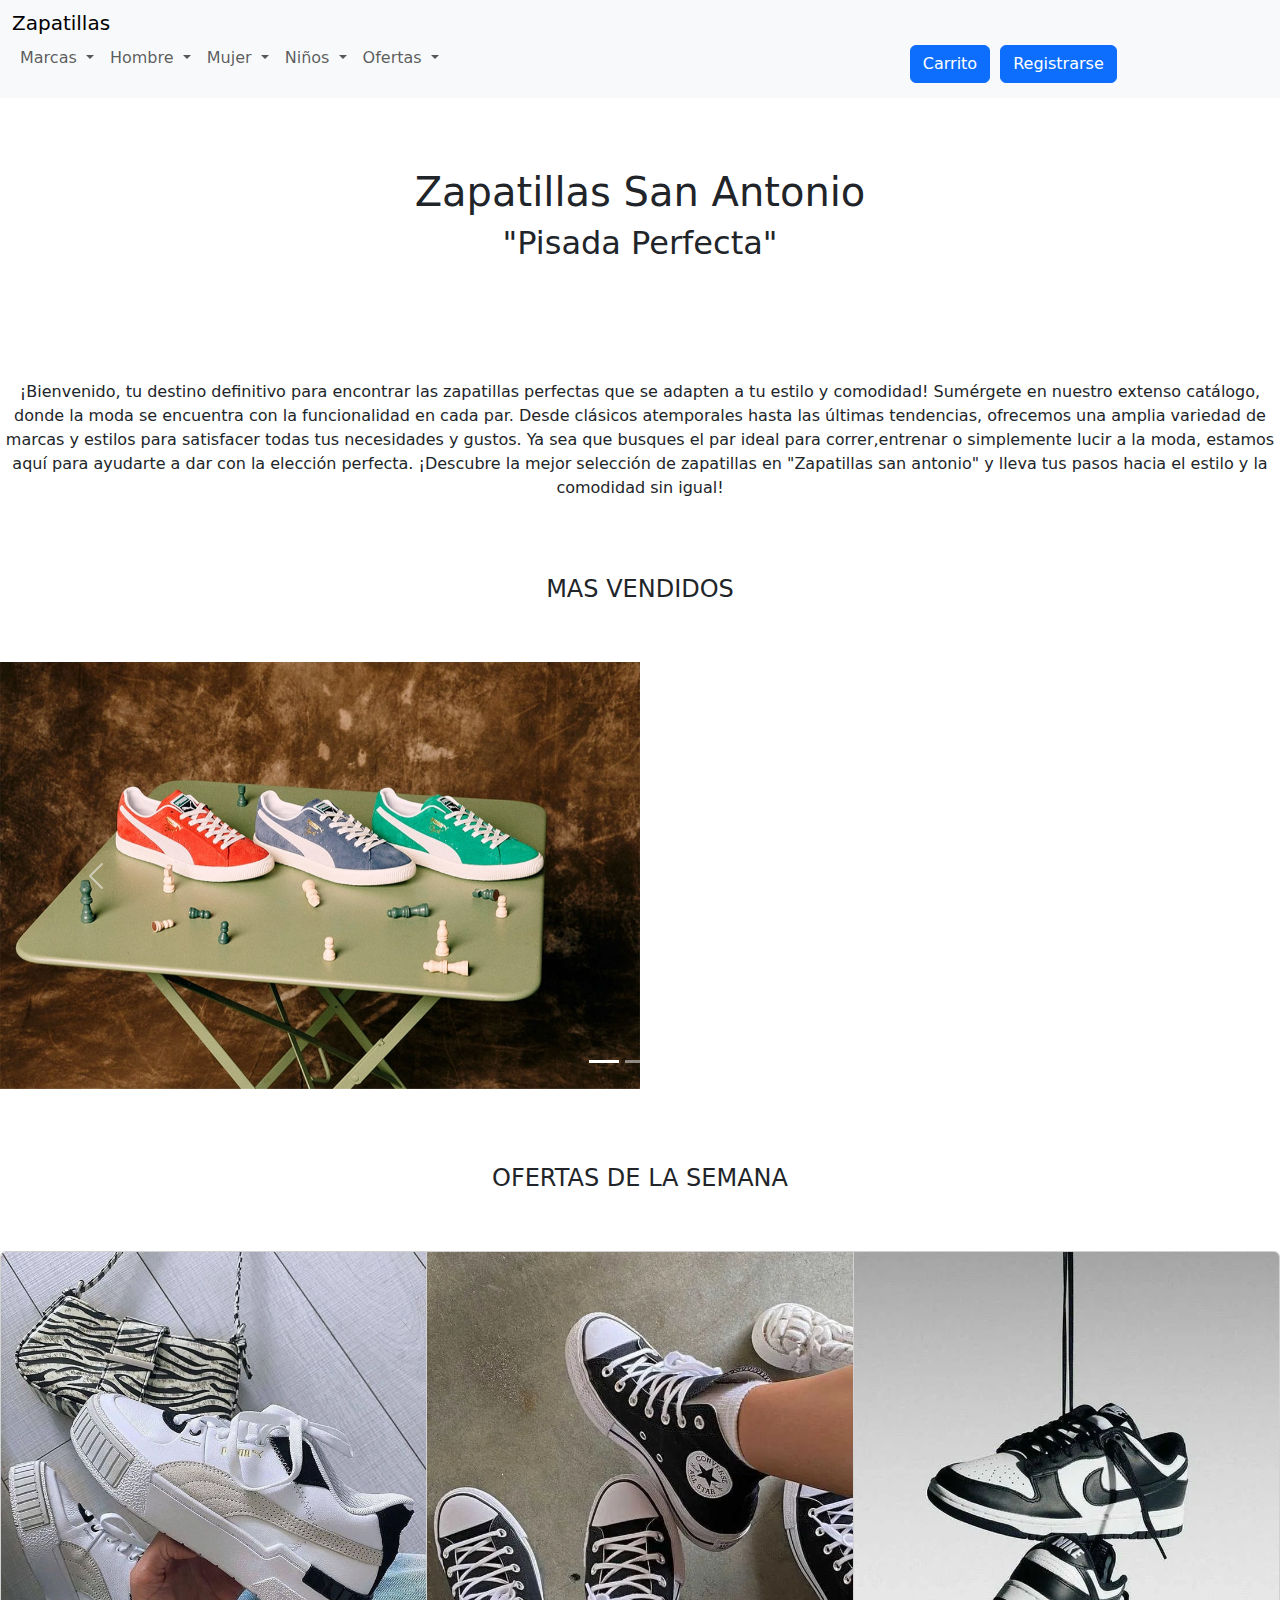
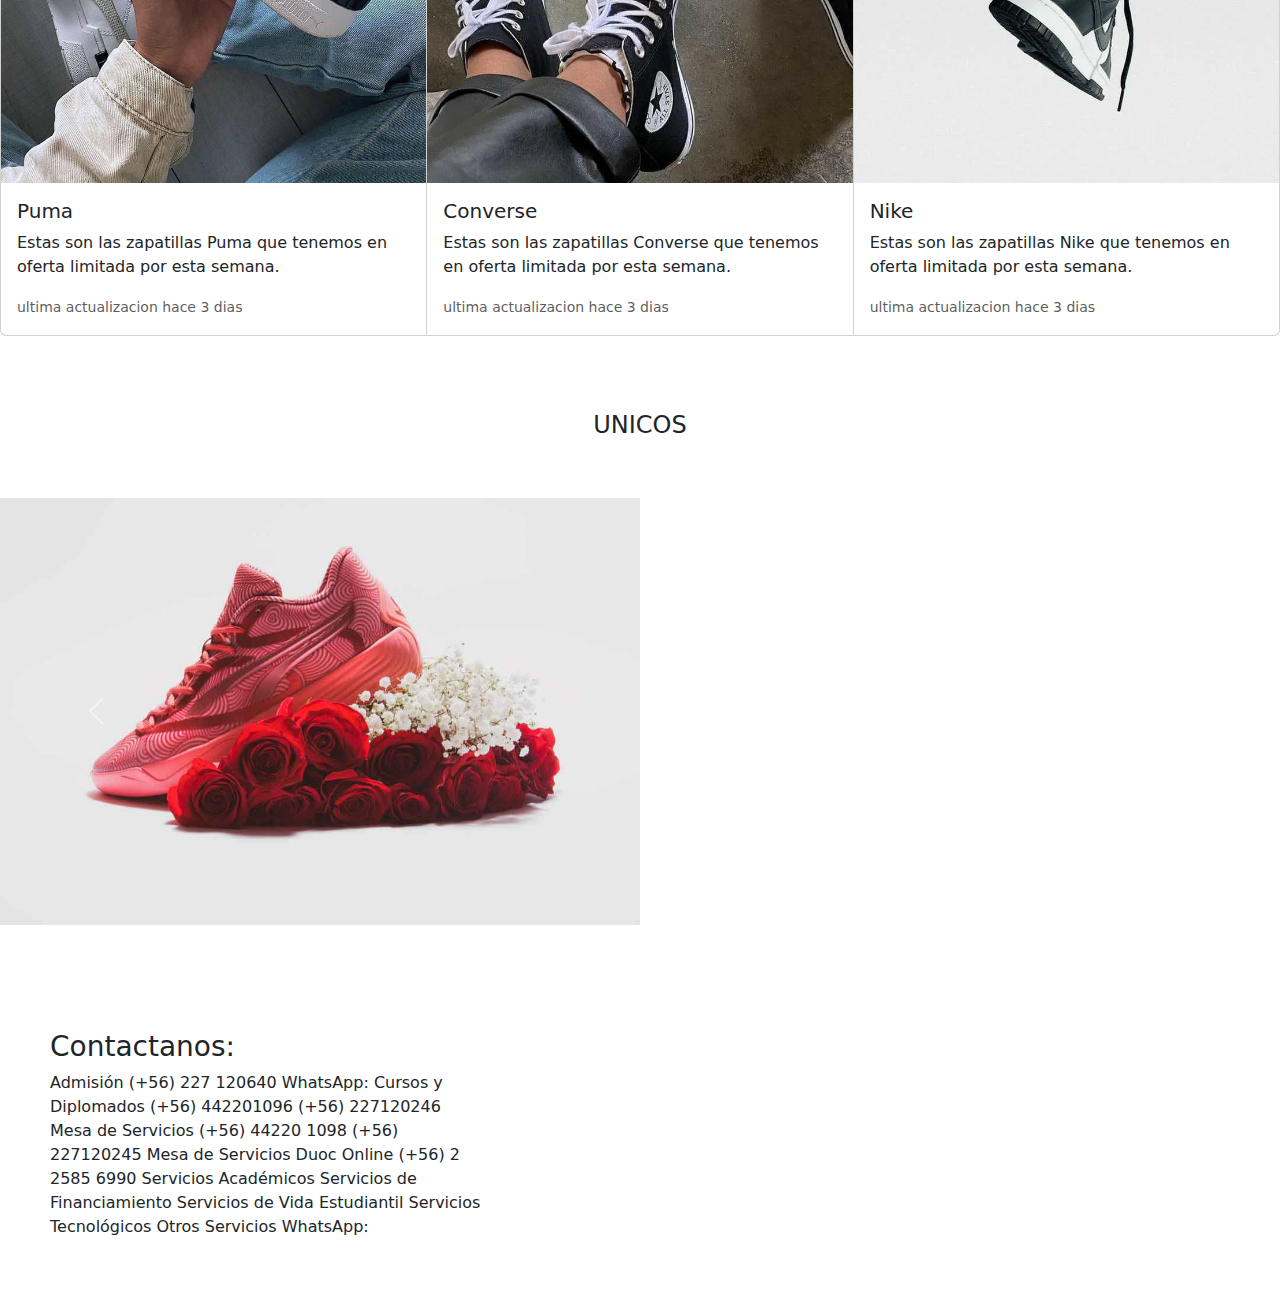
<file: index.html>
<!DOCTYPE html>
<html lang="en">
<head>
    <meta charset="UTF-8">
    <meta name="viewport" content="width=device-width, initial-scale=1.0">
    <title>Document</title>
    <link href="https://cdn.jsdelivr.net/npm/bootstrap@5.3.3/dist/css/bootstrap.min.css" rel="stylesheet" integrity="sha384-QWTKZyjpPEjISv5WaRU9OFeRpok6YctnYmDr5pNlyT2bRjXh0JMhjY6hW+ALEwIH" crossorigin="anonymous">
    <link rel="stylesheet" href="./css/styles.css">
</head>

 
<body >
  


        
        <nav class="navbar navbar-expand-lg bg-body-tertiary" >
          <div class="row">
            <div class="col-xl-4 col-lg-4 col-md-4 col-sm-12 col-xs-12" >
                
          <div class="container-fluid">
            <a class="navbar-brand" href="https://www.nike.cl/nike-air?gad_source=1&gclid=CjwKCAjw5v2wBhBrEiwAXDDoJZi_eWgV4z6AyHOjl_Mwf2-C1NbWGlle2rHLWtjL57zJjaEXRrRQPRoC0vgQAvD_BwE">
              Zapatillas
            </a>
            <button class="navbar-toggler" type="button" data-bs-toggle="collapse" data-bs-target="#navbarNavDropdown" aria-controls="navbarNavDropdown" aria-expanded="false" aria-label="Toggle navigation">
              <span class="navbar-toggler-icon"></span>
            </button>
            <div class="collapse navbar-collapse" id="navbarNavDropdown">
              <ul class="navbar-nav">

                <li class="nav-item dropdown">
                  <a class="nav-link dropdown-toggle" href="#" role="button" data-bs-toggle="dropdown" aria-expanded="false">
                    Marcas
                  </a>
                  <ul class="dropdown-menu">
                    <li><a class="dropdown-item" href="#">Puma</a></li>
                    <li><a class="dropdown-item" href="#">Nike</a></li>
                    <li><a class="dropdown-item" href="#">Converse</a></li>
                    <li><a class="dropdown-item" href="#">Adidas</a></li>
                  </ul>
                </li>
                <li class="nav-item dropdown">
                  <a class="nav-link dropdown-toggle" href="#" role="button" data-bs-toggle="dropdown" aria-expanded="false">
                    Hombre
                  </a>
                  <ul class="dropdown-menu">
                    <li><a class="dropdown-item" href="#">Zapatilla Hombre N-1</a></li>
                    <li><a class="dropdown-item" href="#">Zapatilla Hombre N-2</a></li>
                    <li><a class="dropdown-item" href="#">Zapatilla Hombre N-3</a></li>
                  </ul>
                </li>
                <li class="nav-item dropdown">
                  <a class="nav-link dropdown-toggle" href="#" role="button" data-bs-toggle="dropdown" aria-expanded="false">
                    Mujer
                  </a>
                  <ul class="dropdown-menu">
                    <li><a class="dropdown-item" href="#">Zapatilla mujeres N-1</a></li>
                    <li><a class="dropdown-item" href="#">Zapatilla mujeres N-2</a></li>
                    <li><a class="dropdown-item" href="#">Zapatilla mujeres N-3</a></li>
                  </ul>
                  
                </li>
                <li class="nav-item dropdown">
                  <a class="nav-link dropdown-toggle" href="#" role="button" data-bs-toggle="dropdown" aria-expanded="false">
                    Niños
                  </a>
                  <ul class="dropdown-menu">
                    <li><a class="dropdown-item" href="#">Zapatilla niños N-1</a></li>
                    <li><a class="dropdown-item" href="#">Zapatilla niños N-2</a></li>
                    <li><a class="dropdown-item" href="#">Zapatilla niños N-3</a></li>
                  </ul>
                </li>
                <li class="nav-item dropdown">
                  <a class="nav-link dropdown-toggle" href="#" role="button" data-bs-toggle="dropdown" aria-expanded="false">
                    Ofertas
                  </a>
                  <ul class="dropdown-menu">
                    <li><a class="dropdown-item" href="#">Zapatilla en oferta N-1</a></li>
                    <li><a class="dropdown-item" href="#">Zapatilla en oferta N-2</a></li>
                    <li><a class="dropdown-item" href="#">Zapatilla en oferta N-3</a></li>
                  </ul>
                </li>
               


                <form class="btn" style="display: flex; margin-left: 450px;">
                  <div >
                    <a href="./carrito.html" class="btn btn-primary">
                      Carrito 
                    </a>
                  </div>

                  <div style="margin-left: 10px;">
                    <a href="./registrarse.html " class="btn btn-primary">
                      Registrarse
                    </a>
                </div>

                
              </ul>
            </div>
          </div>
        </div>
      </div>
        </nav>

          <header >
              <div style="padding: 50px;" class="titulo">
                  <h1>Zapatillas San Antonio</h1>      
                  <h2>"Pisada Perfecta"</h2>
              </div>
          </header>

          <main >
              <div class="encabezado">
                  <p>
                    ¡Bienvenido, tu destino definitivo para encontrar las zapatillas perfectas que se adapten a tu estilo
                    y comodidad! Sumérgete en nuestro extenso catálogo, donde la moda se encuentra con la funcionalidad en cada
                    par. Desde clásicos atemporales hasta las últimas tendencias, ofrecemos una amplia variedad de marcas y
                    estilos para satisfacer todas tus necesidades y gustos. Ya sea que busques el par ideal para correr,entrenar
                    o simplemente lucir a la moda, estamos aquí para ayudarte a dar con la elección perfecta.
                    ¡Descubre la mejor selección de zapatillas en "Zapatillas san antonio" y lleva tus pasos hacia el estilo y
                    la comodidad sin igual!
                  </p>
              </div>

              

              <div style="padding: 50px;" class="tendencia-ul">
                <h4> Mas vendidos</h4>
              </div>

              <div id="carouselExampleCaptions" class="carousel slide">
                <div class="carousel-indicators">
                  <button type="button" data-bs-target="#carouselExampleCaptions" data-bs-slide-to="0" class="active" aria-current="true" aria-label="Slide 1"></button>
                  <button type="button" data-bs-target="#carouselExampleCaptions" data-bs-slide-to="1" aria-label="Slide 2"></button>
                  <button type="button" data-bs-target="#carouselExampleCaptions" data-bs-slide-to="2" aria-label="Slide 3"></button>
                </div>
                <div class="carousel-inner">
                  <div class="carousel-item active">
                    <img src="./img/puma-1080x720.jpg" class="d-block w-40 tamaño-imagen" alt="Zapatilla puma">
                  </div>
                  <div class="carousel-item">
                    <img src="./img/nike-1080x720.jpg" class="d-block w-40 tamaño-imagen" alt="Zapatilla nike">
                    <div class="carousel-caption d-none d-md-block">
                    </div>
                  </div>
                  <div class="carousel-item">
                    <img src="./img/adidas-1080x720.jpg" class="d-block w-40 tamaño-imagen" alt="Zapatilla Adidas">
                    <div class="carousel-caption d-none d-md-block">
                    </div>
                  </div>
                </div>
                <button class="carousel-control-prev" type="button" data-bs-target="#carouselExampleCaptions" data-bs-slide="prev">
                  <span class="carousel-control-prev-icon" aria-hidden="true"></span>
                  <span class="visually-hidden">Previous</span>
                </button>
                <button class="carousel-control-next" type="button" data-bs-target="#carouselExampleCaptions" data-bs-slide="next">
                  <span class="carousel-control-next-icon" aria-hidden="true"></span>
                  <span class="visually-hidden">Next</span>
                </button>
              </div>

              <div  style="padding: 50px;" class="tendencia-ul">
                <h4>Ofertas de la semana</h4>
              </div>

              <div class="card-group">
                <div class="card">
                  <img src="./img/puma.jpg" class="card-img-top" alt="Zapatilla Puma">
                  <div class="card-body">
                    <h5 class="card-title">Puma</h5>
                    <p class="card-text">Estas son las zapatillas Puma que tenemos en oferta limitada por esta semana.</p>
                    <p class="card-text"><small class="text-body-secondary">ultima actualizacion hace 3 dias</small></p>
                  </div>
                </div>
                <div class="card">
                  <img src="./img/converse.webp" class="card-img-top" alt="Zapatilla Converse">
                  <div class="card-body">
                    <h5 class="card-title">Converse</h5>
                    <p class="card-text">Estas son las zapatillas Converse que tenemos en oferta limitada por esta semana.</p>
                    <p class="card-text"><small class="text-body-secondary">ultima actualizacion hace 3 dias</small></p>
                  </div>
                </div>
                <div class="card">
                  <img src="./img/nike.webp" class="card-img-top" alt="Zapatilla Nike">
                  <div class="card-body">
                    <h5 class="card-title">Nike</h5>
                    <p class="card-text">Estas son las zapatillas Nike que tenemos en oferta limitada por esta semana.</p>
                    <p class="card-text"><small class="text-body-secondary">ultima actualizacion hace 3 dias</small></p>
                  </div>
                </div>
              </div>

              <div  style="padding: 50px;" class="tendencia-ul">
                <h4>Unicos</h4>
              </div>

                <div id="carouselExample" class="carousel slide">
                <div class="carousel-inner">
                  <div class="carousel-item active">
                    <img src="./img/adidas-1080x720-2.jpg" class="d-block tamaño-imagen" alt="...">
                  </div>
                  <div class="carousel-item">
                    <img src="./img/nike-1080x720-2.jpg" class="d-block tamaño-imagen" alt="...">
                  </div>
                  <div class="carousel-item">
                    <img src="./img/puma-1080x720-2.jpg" class="d-block tamaño-imagen" alt="...">
                  </div>
                </div>
                <button class="carousel-control-prev" type="button" data-bs-target="#carouselExample" data-bs-slide="prev">
                  <span class="carousel-control-prev-icon" aria-hidden="true"></span>
                  <span class="visually-hidden">Previous</span>
                </button>
                <button class="carousel-control-next" type="button" data-bs-target="#carouselExample" data-bs-slide="next">
                  <span class="carousel-control-next-icon" aria-hidden="true"></span>
                  <span class="visually-hidden">Next</span>
                </button>
                </div>

          </main>


          <footer  class="col-xl-5 col-lg-5 col-md-5 col-sm-12 col-xs-12">
              <div style="padding: 50px;" class="contactanos-footer">
                <h3>Contactanos:</h3>
                <p>
                  Admisión
                  (+56) 227 120640
                  WhatsApp: 
                  Cursos y Diplomados
                  (+56) 442201096
                  (+56) 227120246
                  Mesa de Servicios
                  (+56) 44220 1098
                  (+56) 227120245
                  Mesa de Servicios Duoc Online
                  (+56) 2 2585 6990
                  Servicios Académicos
                  Servicios de Financiamiento
                  Servicios de Vida Estudiantil
                  Servicios Tecnológicos
                  Otros Servicios
                  WhatsApp: 
                </p>
              </div>
          </footer>
   
    <script src="https://cdn.jsdelivr.net/npm/bootstrap@5.3.3/dist/js/bootstrap.bundle.min.js" integrity="sha384-YvpcrYf0tY3lHB60NNkmXc5s9fDVZLESaAA55NDzOxhy9GkcIdslK1eN7N6jIeHz" crossorigin="anonymous"></script>


</body>
</html>
</file>
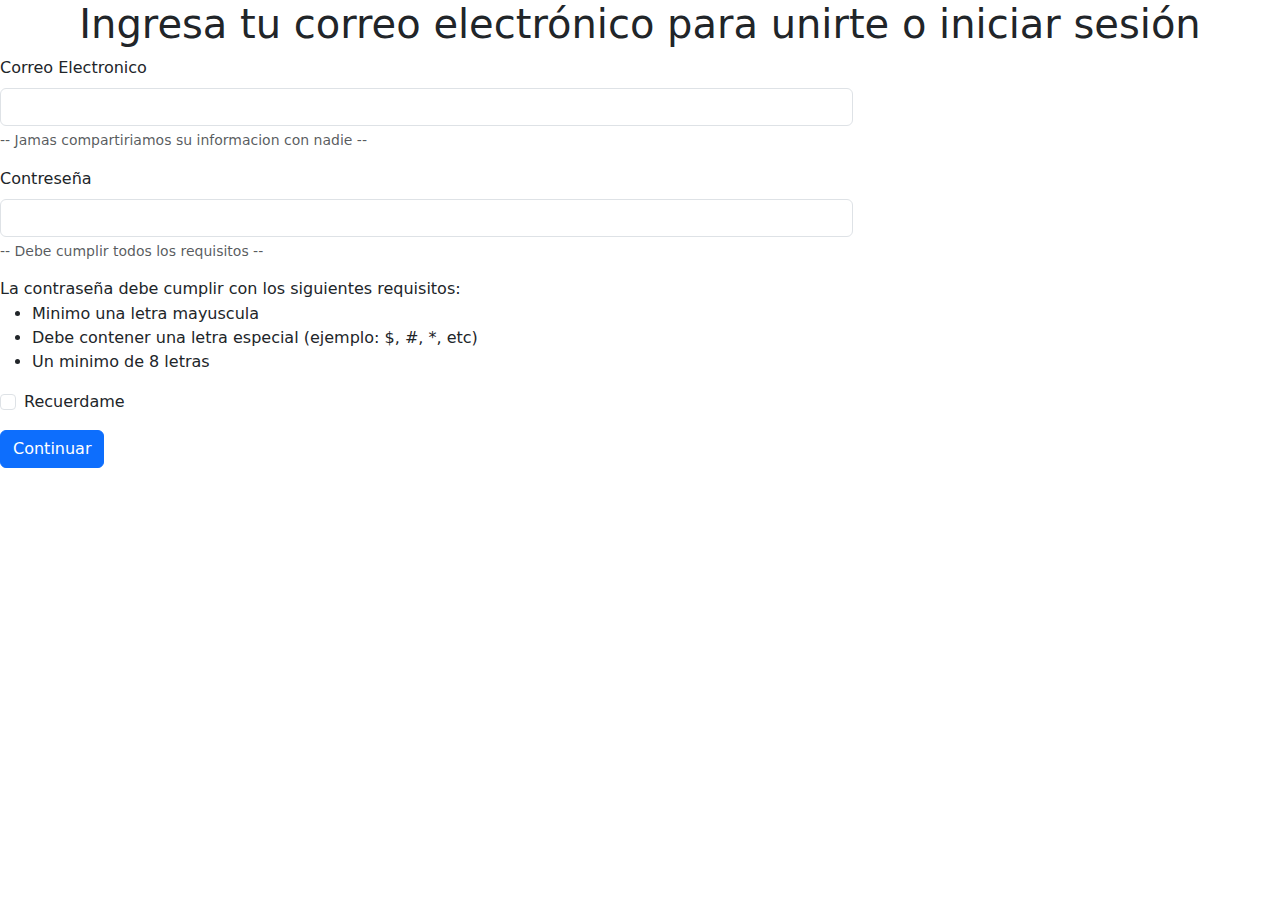
<file: registrarse.html>
<!DOCTYPE html>
<html lang="en">
<head>
    <meta charset="UTF-8">
    <meta name="viewport" content="width=device-width, initial-scale=1.0">
    <title>Document</title>
    <link href="https://cdn.jsdelivr.net/npm/bootstrap@5.3.3/dist/css/bootstrap.min.css" rel="stylesheet" integrity="sha384-QWTKZyjpPEjISv5WaRU9OFeRpok6YctnYmDr5pNlyT2bRjXh0JMhjY6hW+ALEwIH" crossorigin="anonymous">
    <link rel="stylesheet" href="./css/registrarse.css">
</head>
<body>

    <div class="">
        <h1>
            Ingresa tu correo electrónico 
            para unirte o iniciar sesión
        </h1>
    </div>


    <form>
      
        <div class="mb-3">
            <div class="col-xl-8 col-lg-8 col-md-8 col-sm-12 col-xs-12">
            <label for="exampleInputEmail1" class="form-label">Correo Electronico</label>
            <input type="email" class="form-control" id="exampleInputEmail1" aria-describedby="emailHelp">
            <div id="emailHelp" class="form-text">-- Jamas compartiriamos su informacion con nadie --</div>
          </div>
        </div>

          <div class="mb-3">
            <div class="col-xl-8 col-lg-8 col-md-8 col-sm-12 col-xs-12">
              <label for="exampleInputPassword1" class="form-label">Contreseña </label>
              <input type="password" class="form-control" id="exampleInputPassword1">
              <div id="emailHelp" class="form-text">-- Debe cumplir todos los requisitos --</div>

              <p class="XD"> La contraseña debe cumplir con los siguientes requisitos: </p>
              <ul class="ul">
                <li>Minimo una letra mayuscula</li>
                <li>Debe contener una letra especial (ejemplo: $, #, *, etc)</li>
                <li>Un minimo de 8 letras</li>
              </ul>

            </div>
          </div>
          <div class="mb-3 form-check">
            <input type="checkbox" class="form-check-input" id="exampleCheck1">
            <label class="form-check-label" for="exampleCheck1">Recuerdame</label>
          </div>
          <button type="submit" class="btn btn-primary">Continuar</button>
        
      </form>


    <script src="https://cdn.jsdelivr.net/npm/bootstrap@5.3.3/dist/js/bootstrap.bundle.min.js" integrity="sha384-YvpcrYf0tY3lHB60NNkmXc5s9fDVZLESaAA55NDzOxhy9GkcIdslK1eN7N6jIeHz" crossorigin="anonymous"></script>
</body>
</html>
</file>
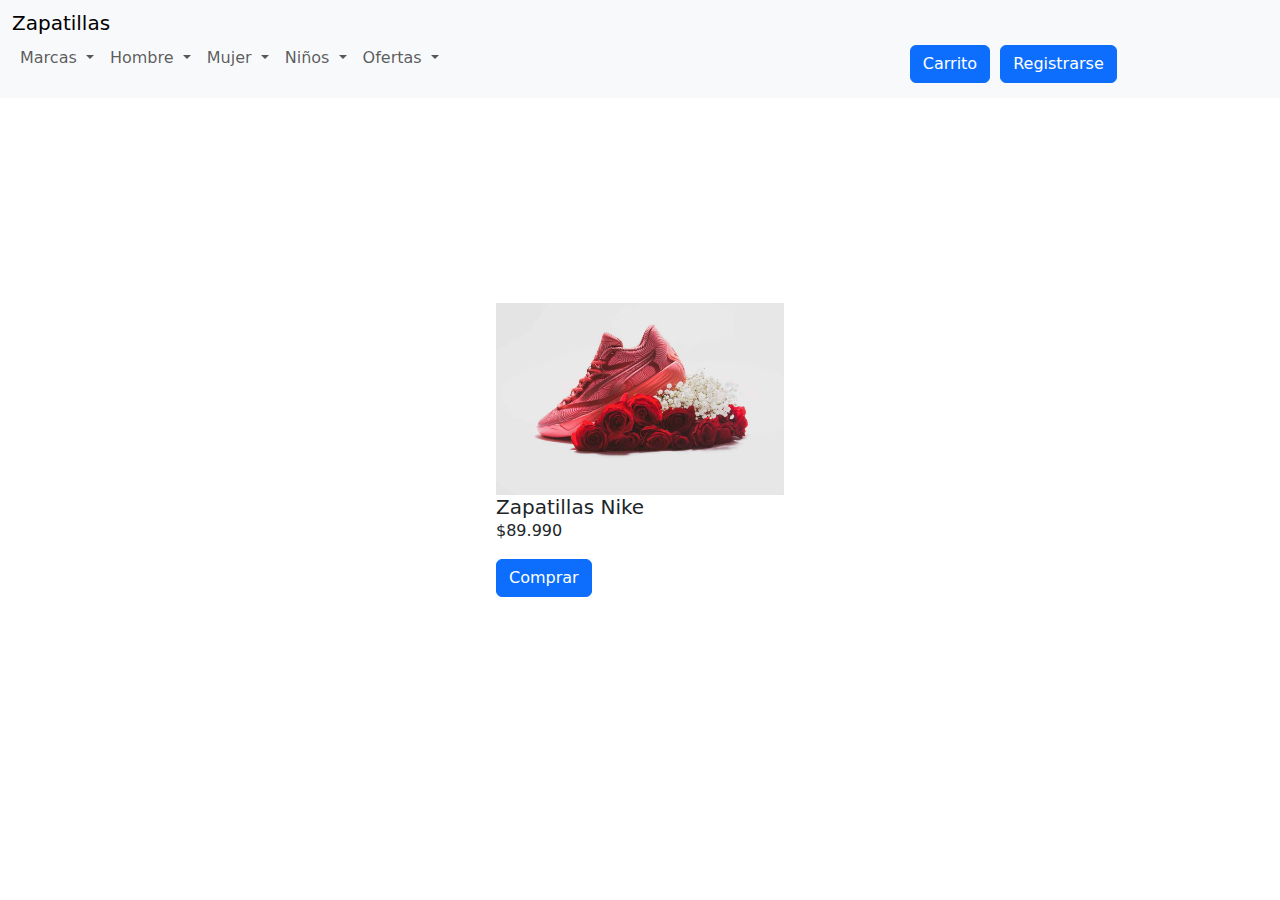
<file: zapatilla-1.html>
<!DOCTYPE html>
<html lang="en">
<head>
    <meta charset="UTF-8">
    <meta name="viewport" content="width=device-width, initial-scale=1.0">
    <title>Zapatillas Nike</title>


    <link href="https://cdn.jsdelivr.net/npm/bootstrap@5.3.3/dist/css/bootstrap.min.css" rel="stylesheet" integrity="sha384-QWTKZyjpPEjISv5WaRU9OFeRpok6YctnYmDr5pNlyT2bRjXh0JMhjY6hW+ALEwIH" crossorigin="anonymous">
    <link rel="stylesheet" href="./css/styles.css">
</head>
<body>
   <main>

    <nav class="navbar navbar-expand-lg bg-body-tertiary" >
      <div class="row">
        <div class="col-xl-4 col-lg-4 col-md-4 col-sm-12 col-xs-12" >
            
      <div class="container-fluid">
        <a class="navbar-brand" href="https://www.nike.cl/nike-air?gad_source=1&gclid=CjwKCAjw5v2wBhBrEiwAXDDoJZi_eWgV4z6AyHOjl_Mwf2-C1NbWGlle2rHLWtjL57zJjaEXRrRQPRoC0vgQAvD_BwE">
          Zapatillas
        </a>
        <button class="navbar-toggler" type="button" data-bs-toggle="collapse" data-bs-target="#navbarNavDropdown" aria-controls="navbarNavDropdown" aria-expanded="false" aria-label="Toggle navigation">
          <span class="navbar-toggler-icon"></span>
        </button>
        <div class="collapse navbar-collapse" id="navbarNavDropdown">
          <ul class="navbar-nav">

            <li class="nav-item dropdown">
              <a class="nav-link dropdown-toggle" href="#" role="button" data-bs-toggle="dropdown" aria-expanded="false">
                Marcas
              </a>
              <ul class="dropdown-menu">
                <li><a class="dropdown-item" href="#">Puma</a></li>
                <li><a class="dropdown-item" href="#">Nike</a></li>
                <li><a class="dropdown-item" href="#">Converse</a></li>
                <li><a class="dropdown-item" href="#">Adidas</a></li>
              </ul>
            </li>
            <li class="nav-item dropdown">
              <a class="nav-link dropdown-toggle" href="#" role="button" data-bs-toggle="dropdown" aria-expanded="false">
                Hombre
              </a>
              <ul class="dropdown-menu">
                <li><a class="dropdown-item" href="#">Zapatilla Hombre N-1</a></li>
                <li><a class="dropdown-item" href="#">Zapatilla Hombre N-2</a></li>
                <li><a class="dropdown-item" href="#">Zapatilla Hombre N-3</a></li>
              </ul>
            </li>
            <li class="nav-item dropdown">
              <a class="nav-link dropdown-toggle" href="#" role="button" data-bs-toggle="dropdown" aria-expanded="false">
                Mujer
              </a>
              <ul class="dropdown-menu">
                <li><a class="dropdown-item" href="#">Zapatilla mujeres N-1</a></li>
                <li><a class="dropdown-item" href="#">Zapatilla mujeres N-2</a></li>
                <li><a class="dropdown-item" href="#">Zapatilla mujeres N-3</a></li>
              </ul>
              
            </li>
            <li class="nav-item dropdown">
              <a class="nav-link dropdown-toggle" href="#" role="button" data-bs-toggle="dropdown" aria-expanded="false">
                Niños
              </a>
              <ul class="dropdown-menu">
                <li><a class="dropdown-item" href="#">Zapatilla niños N-1</a></li>
                <li><a class="dropdown-item" href="#">Zapatilla niños N-2</a></li>
                <li><a class="dropdown-item" href="#">Zapatilla niños N-3</a></li>
              </ul>
            </li>
            <li class="nav-item dropdown">
              <a class="nav-link dropdown-toggle" href="#" role="button" data-bs-toggle="dropdown" aria-expanded="false">
                Ofertas
              </a>
              <ul class="dropdown-menu">
                <li><a class="dropdown-item" href="#">Zapatilla en oferta N-1</a></li>
                <li><a class="dropdown-item" href="#">Zapatilla en oferta N-2</a></li>
                <li><a class="dropdown-item" href="#">Zapatilla en oferta N-3</a></li>
              </ul>
            </li>
           


            <form class="btn" style="display: flex; margin-left: 450px;">
              <div >
                <a href="./carrito.html" class="btn btn-primary">
                  Carrito 
                </a>
              </div>

              <div style="margin-left: 10px;">
                <a href="./registrarse.html " class="btn btn-primary">
                  Registrarse
                </a>
            </div>

            
          </ul>
        </div>
      </div>
    </div>
  </div>
    </nav>   
 

            <div class="card; centrar" style="width: 18rem;"">
                <img src="./img/adidas-1080x720-2.jpg" class="card-img-top" alt="...">
                <div class="card-body">
                  <h5 class="card-title">Zapatillas Nike</h5>
                  <p class="card-text">$89.990</p>
                  <a href="./carrito.html" class="btn btn-primary">Comprar</a>
                </div>
              </div>

   








   </main> 




    <script src="https://cdn.jsdelivr.net/npm/bootstrap@5.3.3/dist/js/bootstrap.bundle.min.js" integrity="sha384-YvpcrYf0tY3lHB60NNkmXc5s9fDVZLESaAA55NDzOxhy9GkcIdslK1eN7N6jIeHz" crossorigin="anonymous"></script>
</body>
</html>
</file>
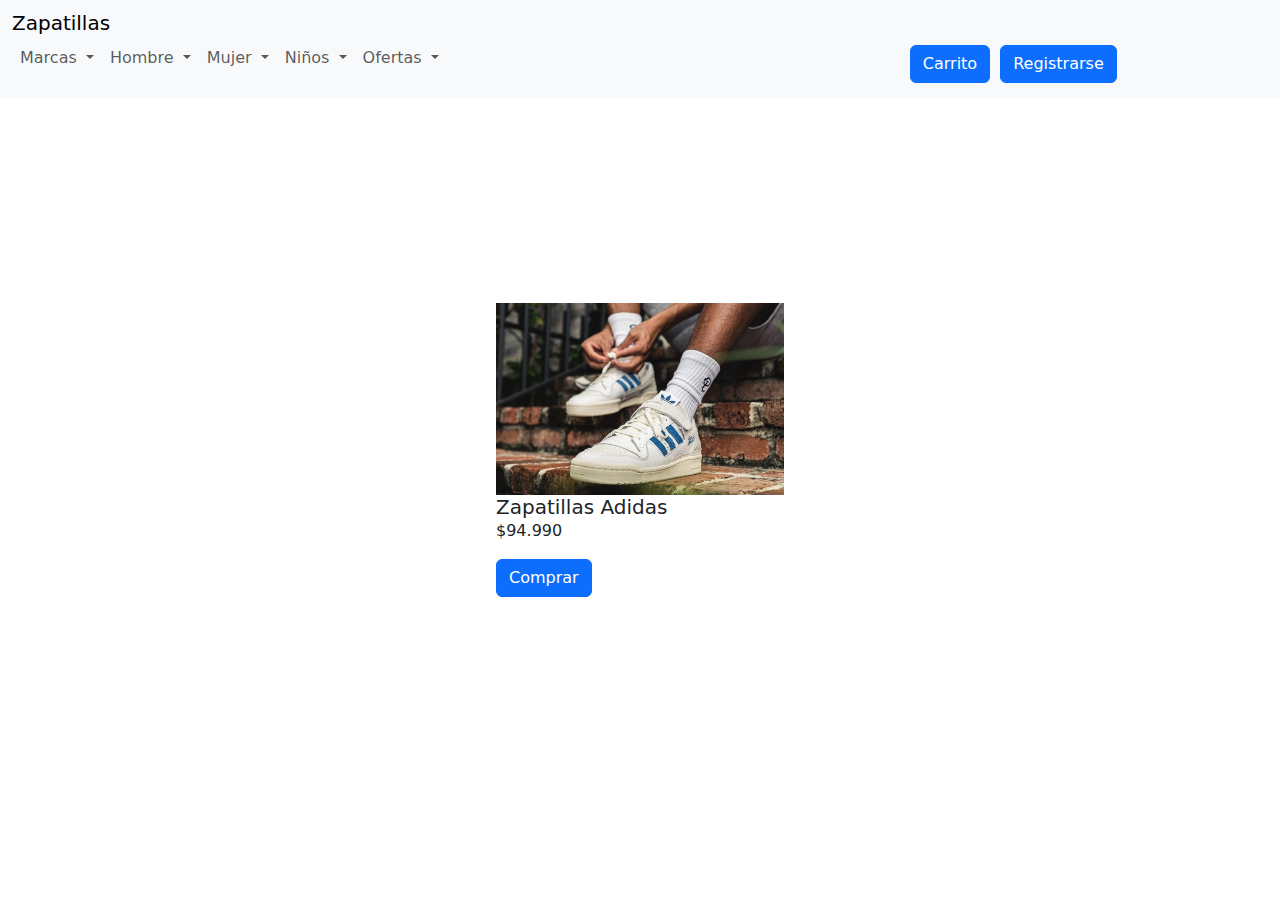
<file: zapatilla-2.html>
<!DOCTYPE html>
<html lang="en">
<head>
    <meta charset="UTF-8">
    <meta name="viewport" content="width=device-width, initial-scale=1.0">
    <title>Document</title>


    <link href="https://cdn.jsdelivr.net/npm/bootstrap@5.3.3/dist/css/bootstrap.min.css" rel="stylesheet" integrity="sha384-QWTKZyjpPEjISv5WaRU9OFeRpok6YctnYmDr5pNlyT2bRjXh0JMhjY6hW+ALEwIH" crossorigin="anonymous">
    <link rel="stylesheet" href="./css/styles.css">
</head>
<body>
   <main>

    
 
    <nav class="navbar navbar-expand-lg bg-body-tertiary" >
      <div class="row">
        <div class="col-xl-4 col-lg-4 col-md-4 col-sm-12 col-xs-12" >
            
      <div class="container-fluid">
        <a class="navbar-brand" href="https://www.nike.cl/nike-air?gad_source=1&gclid=CjwKCAjw5v2wBhBrEiwAXDDoJZi_eWgV4z6AyHOjl_Mwf2-C1NbWGlle2rHLWtjL57zJjaEXRrRQPRoC0vgQAvD_BwE">
          Zapatillas
        </a>
        <button class="navbar-toggler" type="button" data-bs-toggle="collapse" data-bs-target="#navbarNavDropdown" aria-controls="navbarNavDropdown" aria-expanded="false" aria-label="Toggle navigation">
          <span class="navbar-toggler-icon"></span>
        </button>
        <div class="collapse navbar-collapse" id="navbarNavDropdown">
          <ul class="navbar-nav">

            <li class="nav-item dropdown">
              <a class="nav-link dropdown-toggle" href="#" role="button" data-bs-toggle="dropdown" aria-expanded="false">
                Marcas
              </a>
              <ul class="dropdown-menu">
                <li><a class="dropdown-item" href="#">Puma</a></li>
                <li><a class="dropdown-item" href="#">Nike</a></li>
                <li><a class="dropdown-item" href="#">Converse</a></li>
                <li><a class="dropdown-item" href="#">Adidas</a></li>
              </ul>
            </li>
            <li class="nav-item dropdown">
              <a class="nav-link dropdown-toggle" href="#" role="button" data-bs-toggle="dropdown" aria-expanded="false">
                Hombre
              </a>
              <ul class="dropdown-menu">
                <li><a class="dropdown-item" href="#">Zapatilla Hombre N-1</a></li>
                <li><a class="dropdown-item" href="#">Zapatilla Hombre N-2</a></li>
                <li><a class="dropdown-item" href="#">Zapatilla Hombre N-3</a></li>
              </ul>
            </li>
            <li class="nav-item dropdown">
              <a class="nav-link dropdown-toggle" href="#" role="button" data-bs-toggle="dropdown" aria-expanded="false">
                Mujer
              </a>
              <ul class="dropdown-menu">
                <li><a class="dropdown-item" href="#">Zapatilla mujeres N-1</a></li>
                <li><a class="dropdown-item" href="#">Zapatilla mujeres N-2</a></li>
                <li><a class="dropdown-item" href="#">Zapatilla mujeres N-3</a></li>
              </ul>
              
            </li>
            <li class="nav-item dropdown">
              <a class="nav-link dropdown-toggle" href="#" role="button" data-bs-toggle="dropdown" aria-expanded="false">
                Niños
              </a>
              <ul class="dropdown-menu">
                <li><a class="dropdown-item" href="#">Zapatilla niños N-1</a></li>
                <li><a class="dropdown-item" href="#">Zapatilla niños N-2</a></li>
                <li><a class="dropdown-item" href="#">Zapatilla niños N-3</a></li>
              </ul>
            </li>
            <li class="nav-item dropdown">
              <a class="nav-link dropdown-toggle" href="#" role="button" data-bs-toggle="dropdown" aria-expanded="false">
                Ofertas
              </a>
              <ul class="dropdown-menu">
                <li><a class="dropdown-item" href="#">Zapatilla en oferta N-1</a></li>
                <li><a class="dropdown-item" href="#">Zapatilla en oferta N-2</a></li>
                <li><a class="dropdown-item" href="#">Zapatilla en oferta N-3</a></li>
              </ul>
            </li>
           


            <form class="btn" style="display: flex; margin-left: 450px;">
              <div >
                <a href="./carrito.html" class="btn btn-primary">
                  Carrito 
                </a>
              </div>

              <div style="margin-left: 10px;">
                <a href="./registrarse.html " class="btn btn-primary">
                  Registrarse
                </a>
            </div>

            
          </ul>
        </div>
      </div>
    </div>
  </div>
    </nav>



            <div class="card; centrar" style="width: 18rem;"">
                <img src="./img/adidas-1080x720.jpg" class="card-img-top" alt="...">
                <div class="card-body">
                  <h5 class="card-title">Zapatillas Adidas</h5>
                  <p class="card-text"> $94.990</p>
                  <a href="./carrito.html" class="btn btn-primary">Comprar</a>
                </div>
              </div>

   








   </main> 




    <script src="https://cdn.jsdelivr.net/npm/bootstrap@5.3.3/dist/js/bootstrap.bundle.min.js" integrity="sha384-YvpcrYf0tY3lHB60NNkmXc5s9fDVZLESaAA55NDzOxhy9GkcIdslK1eN7N6jIeHz" crossorigin="anonymous"></script>
</body>
</html>
</file>
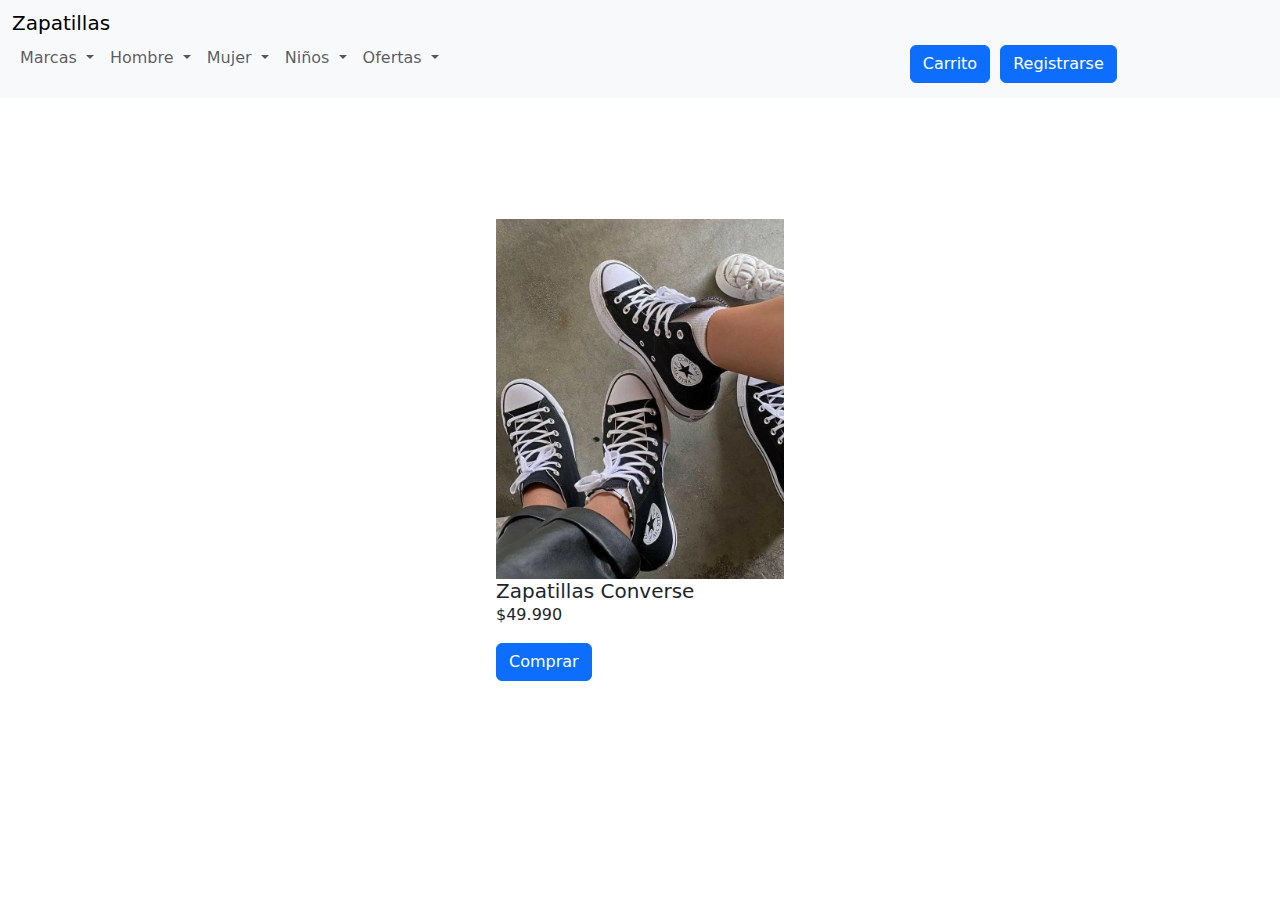
<file: zapatilla-3.html>
<!DOCTYPE html>
<html lang="en">
<head>
    <meta charset="UTF-8">
    <meta name="viewport" content="width=device-width, initial-scale=1.0">
    <title>Document</title>


    <link href="https://cdn.jsdelivr.net/npm/bootstrap@5.3.3/dist/css/bootstrap.min.css" rel="stylesheet" integrity="sha384-QWTKZyjpPEjISv5WaRU9OFeRpok6YctnYmDr5pNlyT2bRjXh0JMhjY6hW+ALEwIH" crossorigin="anonymous">
    <link rel="stylesheet" href="./css/styles.css">
</head>
<body>
   <main>

    <nav class="navbar navbar-expand-lg bg-body-tertiary" >
      <div class="row">
        <div class="col-xl-4 col-lg-4 col-md-4 col-sm-12 col-xs-12" >
            
      <div class="container-fluid">
        <a class="navbar-brand" href="https://www.nike.cl/nike-air?gad_source=1&gclid=CjwKCAjw5v2wBhBrEiwAXDDoJZi_eWgV4z6AyHOjl_Mwf2-C1NbWGlle2rHLWtjL57zJjaEXRrRQPRoC0vgQAvD_BwE">
          Zapatillas
        </a>
        <button class="navbar-toggler" type="button" data-bs-toggle="collapse" data-bs-target="#navbarNavDropdown" aria-controls="navbarNavDropdown" aria-expanded="false" aria-label="Toggle navigation">
          <span class="navbar-toggler-icon"></span>
        </button>
        <div class="collapse navbar-collapse" id="navbarNavDropdown">
          <ul class="navbar-nav">

            <li class="nav-item dropdown">
              <a class="nav-link dropdown-toggle" href="#" role="button" data-bs-toggle="dropdown" aria-expanded="false">
                Marcas
              </a>
              <ul class="dropdown-menu">
                <li><a class="dropdown-item" href="#">Puma</a></li>
                <li><a class="dropdown-item" href="#">Nike</a></li>
                <li><a class="dropdown-item" href="#">Converse</a></li>
                <li><a class="dropdown-item" href="#">Adidas</a></li>
              </ul>
            </li>
            <li class="nav-item dropdown">
              <a class="nav-link dropdown-toggle" href="#" role="button" data-bs-toggle="dropdown" aria-expanded="false">
                Hombre
              </a>
              <ul class="dropdown-menu">
                <li><a class="dropdown-item" href="#">Zapatilla Hombre N-1</a></li>
                <li><a class="dropdown-item" href="#">Zapatilla Hombre N-2</a></li>
                <li><a class="dropdown-item" href="#">Zapatilla Hombre N-3</a></li>
              </ul>
            </li>
            <li class="nav-item dropdown">
              <a class="nav-link dropdown-toggle" href="#" role="button" data-bs-toggle="dropdown" aria-expanded="false">
                Mujer
              </a>
              <ul class="dropdown-menu">
                <li><a class="dropdown-item" href="#">Zapatilla mujeres N-1</a></li>
                <li><a class="dropdown-item" href="#">Zapatilla mujeres N-2</a></li>
                <li><a class="dropdown-item" href="#">Zapatilla mujeres N-3</a></li>
              </ul>
              
            </li>
            <li class="nav-item dropdown">
              <a class="nav-link dropdown-toggle" href="#" role="button" data-bs-toggle="dropdown" aria-expanded="false">
                Niños
              </a>
              <ul class="dropdown-menu">
                <li><a class="dropdown-item" href="#">Zapatilla niños N-1</a></li>
                <li><a class="dropdown-item" href="#">Zapatilla niños N-2</a></li>
                <li><a class="dropdown-item" href="#">Zapatilla niños N-3</a></li>
              </ul>
            </li>
            <li class="nav-item dropdown">
              <a class="nav-link dropdown-toggle" href="#" role="button" data-bs-toggle="dropdown" aria-expanded="false">
                Ofertas
              </a>
              <ul class="dropdown-menu">
                <li><a class="dropdown-item" href="#">Zapatilla en oferta N-1</a></li>
                <li><a class="dropdown-item" href="#">Zapatilla en oferta N-2</a></li>
                <li><a class="dropdown-item" href="#">Zapatilla en oferta N-3</a></li>
              </ul>
            </li>
           


            <form class="btn" style="display: flex; margin-left: 450px;">
              <div >
                <a href="./carrito.html" class="btn btn-primary">
                  Carrito 
                </a>
              </div>

              <div style="margin-left: 10px;">
                <a href="./registrarse.html " class="btn btn-primary">
                  Registrarse
                </a>
            </div>

            
          </ul>
        </div>
      </div>
    </div>
  </div>
    </nav>
  

            <div class="card; centrar" style="width: 18rem;"">
                <img src="./img/converse.webp" class="card-img-top" alt="...">
                <div class="card-body">
                  <h5 class="card-title">Zapatillas Converse</h5>
                  <p class="card-text">$49.990</p>
                  <a href="./carrito.html" class="btn btn-primary">Comprar</a>
                </div>
              </div>

   








   </main> 




    <script src="https://cdn.jsdelivr.net/npm/bootstrap@5.3.3/dist/js/bootstrap.bundle.min.js" integrity="sha384-YvpcrYf0tY3lHB60NNkmXc5s9fDVZLESaAA55NDzOxhy9GkcIdslK1eN7N6jIeHz" crossorigin="anonymous"></script>
</body>
</html>
</file>
<file: css/styles.css>
.btn-registrarse{
    margin-left: 1250px;
    margin-top: 15px;
    margin-bottom: 8px;
    border-radius: 50px;
}

.btn-carrito{
    margin-left: 1095px;
    margin-top: -38px;
    border-radius: 50px;
}


.titulo{
    text-align: center;
    margin-top: 20px;
}

.encabezado{
    text-align: center;
    margin-top: 60px;
}

.tendencia-ul{
    text-align: center;
    margin-top: 25px;
    text-transform: uppercase;
    
}

.contactanos-footer{
    margin-top: 55px;
}

.tamaño-imagen{
    
    width: 50%;
    height: 50%;
}

.centrar {
    position: absolute;
    top: 50%;
    left: 50%;
    transform: translate(-50%, -50%);
}
</file>
<file: css/registrarse.css>
h1{
    text-align: center;
    
}

.XD{
    margin-top: 15px;
}

.ul{
    margin-top: -15px;
}
</file>
